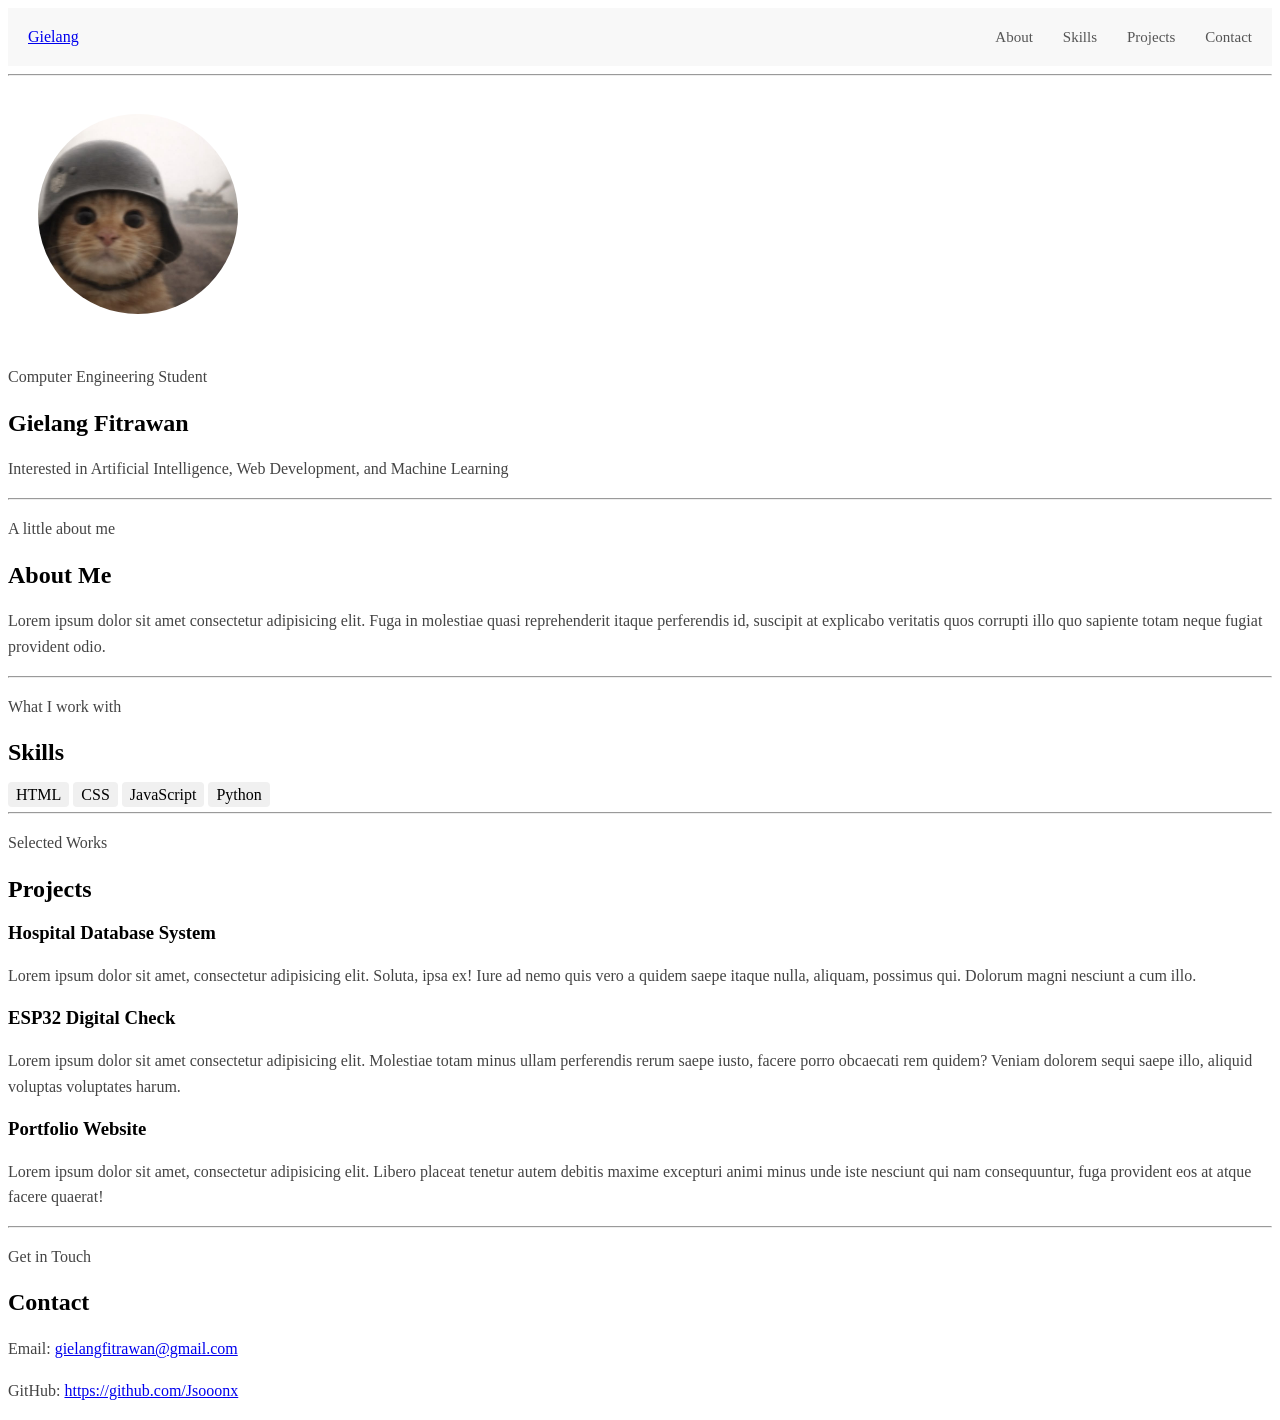
<file: livecoding/indexlama.html>
<!DOCTYPE html>
<html lang="en">
<head>
    <meta charset="UTF-8">
    <meta name="viewport" content="width=device-width, initial-scale=1.0">
    <link rel="stylesheet" href="styles.css">
    <title>Gielang || Portfolio</title>
</head>
<body>
    <header class="header">
        <a href="#home" class="">Gielang</a>
        <div class="navbar">
            <a href="#about" class="">About</a>
            <a href="#skills" class="">Skills</a>
            <a href="#projects" class="">Projects</a>
            <a href="#contact" class="">Contact</a>
        </div>
    </header>
<hr>
    <section id="home">
        <img src="assets/image.png" alt="Profile Picture" width="200" height="200" display="block" style="margin: 0 auto; border-radius: 50%; padding : 30px;">
        <p>Computer Engineering Student</p>
        <h1>Gielang Fitrawan</h1>
        <p>Interested in Artificial Intelligence, Web Development, and Machine Learning</p>
    </section>
<hr>
    <section id="about">
        <p>A little about me</p>
        <h2>About Me</h2>
        <p>Lorem ipsum dolor sit amet consectetur adipisicing elit. Fuga in molestiae quasi reprehenderit itaque perferendis id, suscipit at explicabo veritatis quos corrupti illo quo sapiente totam neque fugiat provident odio.</p>
    </section>
<hr>
    <section id="skills">
        <p>What I work with</p>
        <h2>Skills</h2>
        <span class="skillslist">HTML</span>
        <span class="skillslist">CSS</span>
        <span class="skillslist">JavaScript</span>
        <span class="skillslist">Python</span>
    </section>
<hr>
    <section id="projects">
        <p>Selected Works</p>
        <h2>Projects</h2>
        <h3>Hospital Database System</h3>
        <p>Lorem ipsum dolor sit amet, consectetur adipisicing elit. Soluta, ipsa ex! Iure ad nemo quis vero a quidem saepe itaque nulla, aliquam, possimus qui. Dolorum magni nesciunt a cum illo.</p>
        <h3>ESP32 Digital Check</h3>
        <p>Lorem ipsum dolor sit amet consectetur adipisicing elit. Molestiae totam minus ullam perferendis rerum saepe iusto, facere porro obcaecati rem quidem? Veniam dolorem sequi saepe illo, aliquid voluptas voluptates harum.</p>
        <h3>Portfolio Website</h3>
        <p>Lorem ipsum dolor sit amet, consectetur adipisicing elit. Libero placeat tenetur autem debitis maxime excepturi animi minus unde iste nesciunt qui nam consequuntur, fuga provident eos at atque facere quaerat!</p>
    </section>
<hr>
    <section id="contact">
        <p>Get in Touch</p>
        <h2>Contact</h2>
        <p>Email: <a href="mailto:gielangfitrawan@gmail.com" target="_blank" rel="noreferrer">gielangfitrawan@gmail.com</a></p>
        <p>GitHub: <a href="https://github.com/Jsooonx" target="_blank" rel="noreferrer">https://github.com/Jsooonx</a></p>
    </section>
</body>
</html>
</file>
<file: livecoding/styles.css>
.skillslist {
    background-color: #f0f0f0;
    padding: 4px 8px;
    border-radius: 4px;
}

p {
    color: #444;
    line-height: 1.6;
}

.header {
    display: flex;
    justify-content: space-between;
    align-items: center;
    padding: 20px;
    background-color: #f8f8f8;
}

.navbar {
    display: flex;
    gap: 30px;
}

.navbar a {
    font-size: 15px;
    font-weight: 500;
    color: #555555;
    text-decoration: none;
    transition: color 0.2s ease
}

.navbar a:hover {
    color: #111111;
}
</file>
